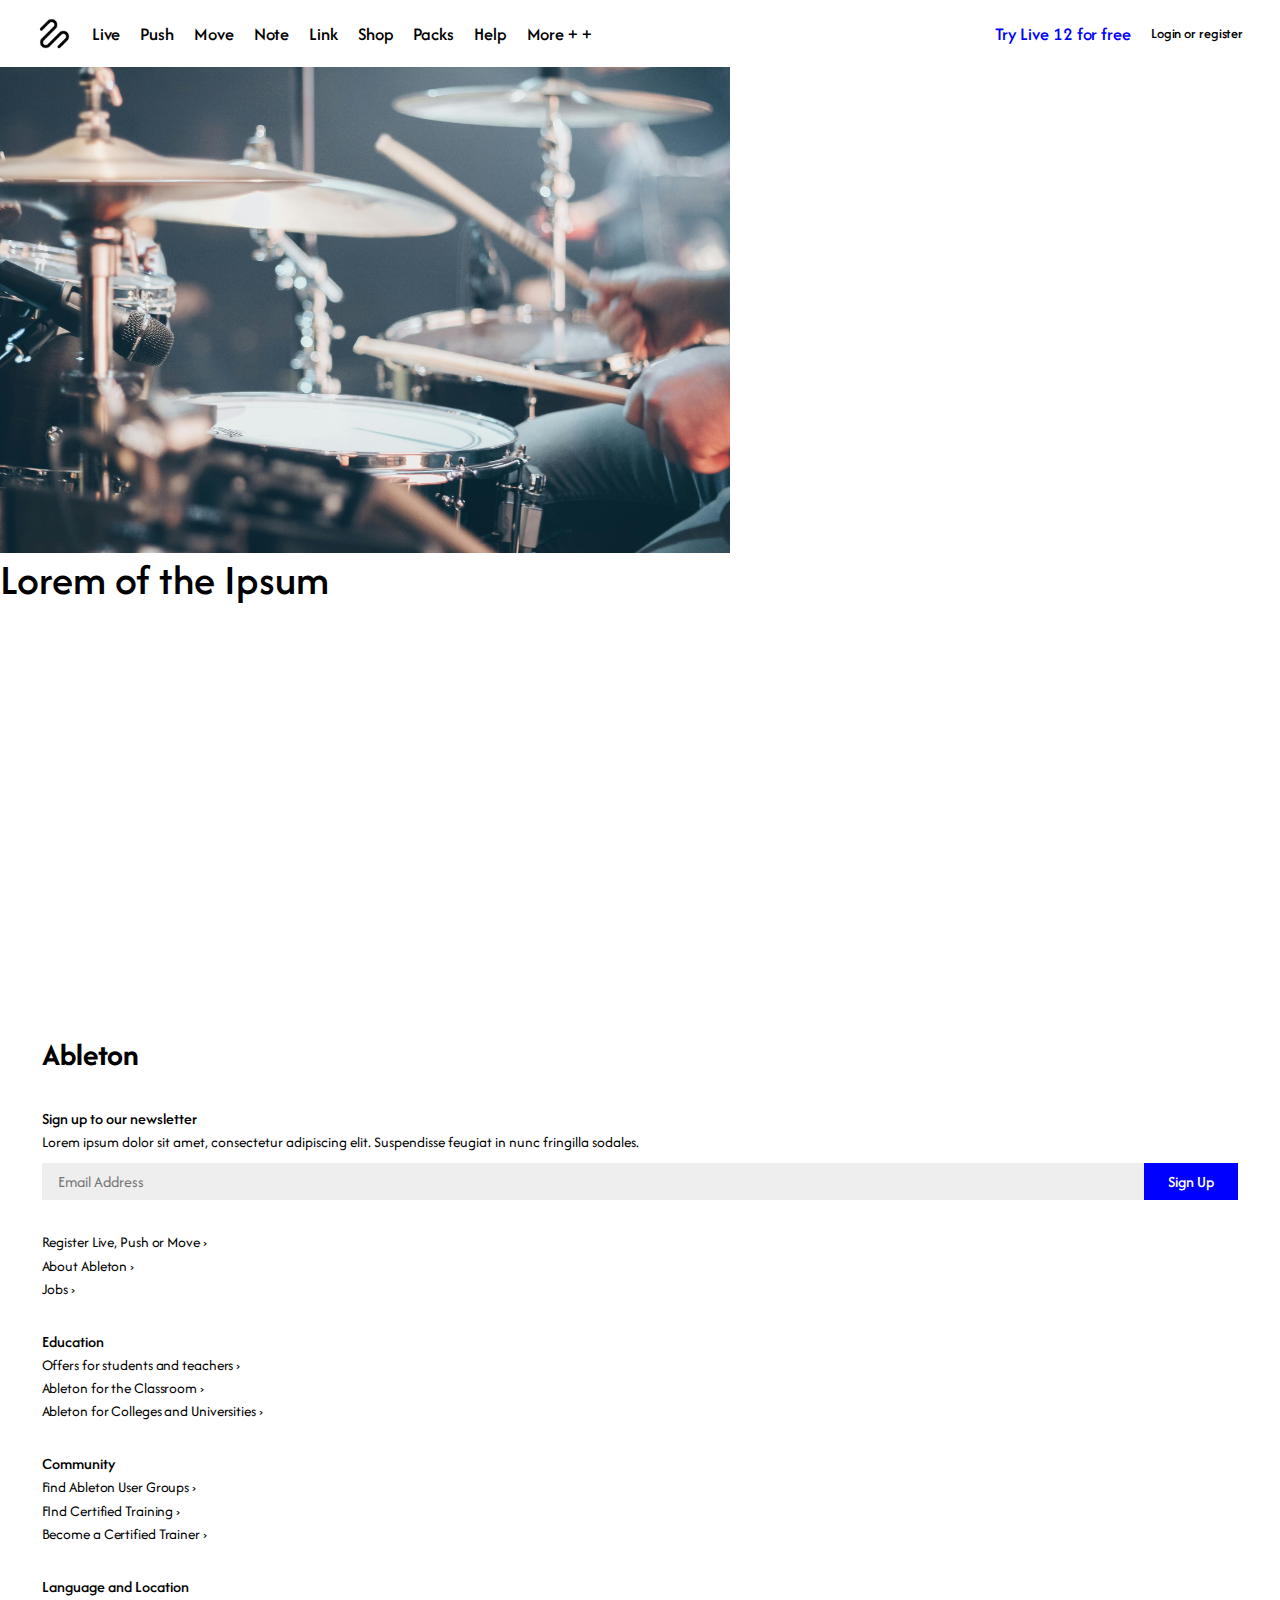
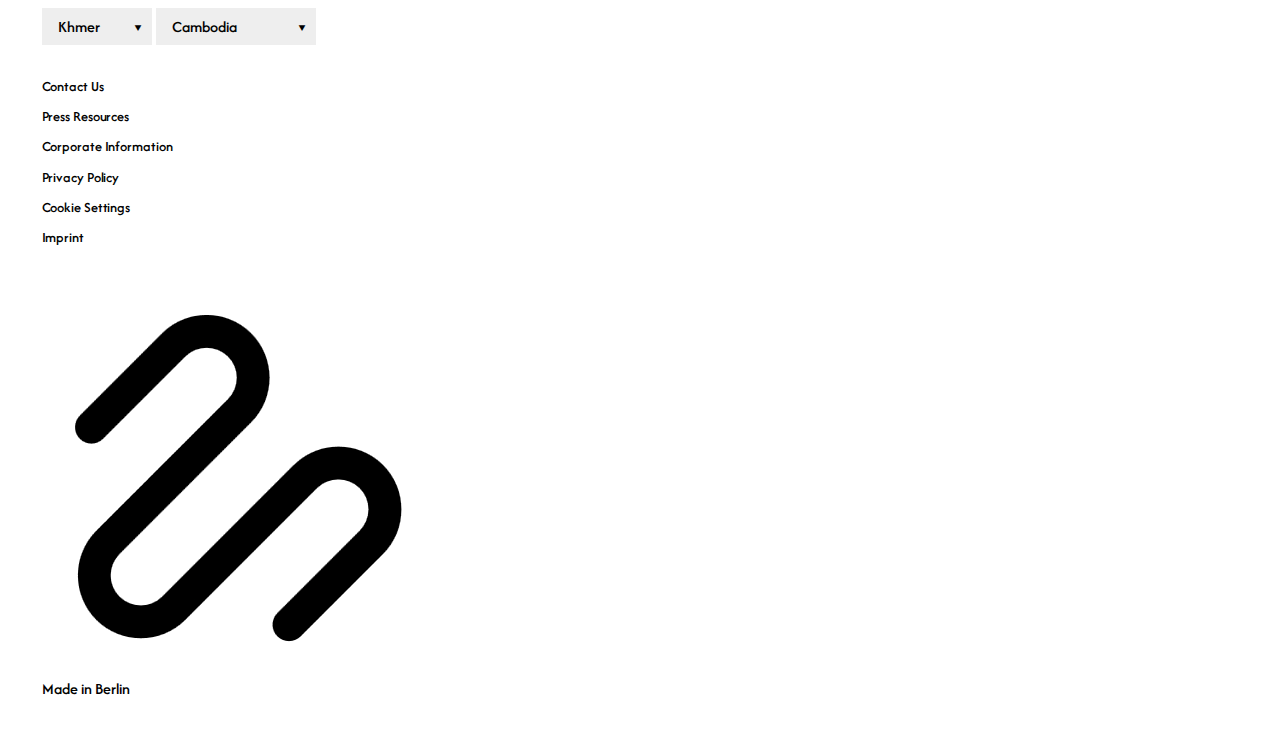
<file: ableton.html>
<!DOCTYPE html>
<html lang="en">
<head>
    <meta charset="UTF-8">
    <meta name="viewport" content="width=device-width, initial-scale=1.0">
    <title>Ableton - Recreate</title>

    <!-- stylesheets -->
    <link rel="stylesheet" href="styles/global-style.css">
    <link rel="stylesheet" href="styles/header-style.css">
    <link rel="stylesheet" href="styles/footer-style.css">
    <link rel="stylesheet" href="styles/index-style.css">
</head>
<body>
    <header>
        <!-- Mobile Header -->
        <div class="mobile-header">
                <img src="assets/icons/gestures-dark.png" alt="Logo" class="nav-logo" />
                <button id="menu-btn" aria-label="Toggle menu">Menu</button>
        </div>

        <!-- Mobile Navigation -->
        <nav id="mobile-nav" class="mobile-menu hidden">
            
            <!-- Primary Links -->
            <div class="mobile-menu-links-primary">
                <a href="#" class="primary-link">Live</a>
                <a href="#" class="primary-link">Push</a>
                <a href="#" class="primary-link">Move</a>
                <a href="#" class="primary-link">Note</a>
                <a href="#" class="primary-link">Link</a>
                <a href="#" class="primary-link">Shop</a>
                <a href="#" class="primary-link">Packs</a>
                <a href="#" class="primary-link">Help</a>
                <a href="#" class="primary-link">Try Live 12 for free</a>
                <a href="#" class="secondary-link">Login or register</a>
            </div>

            <!-- Extra Mobile-Only Links -->
            <div class="mobile-menu-links-secondary">
                <h3>More on Ableton.com:</h3>
                <a href="#" class="secondary-link">Blog</a>
                <a href="#" class="secondary-link">Ableton for the Classroom</a>
                <a href="#" class="secondary-link">Ableton for Colleges and Universities</a>
                <a href="#" class="secondary-link">Certified Training</a>
                <a href="#" class="secondary-link">About Ableton</a>
                <a href="#" class="secondary-link">Jobs</a>
                <a href="#" class="secondary-link">Apprenticeships</a>
            </div>

            <div class="mobile-menu-links-tertiary">
                <h3>More from Ableton:</h3>
                <div class="mobile-menu-horizontal-scroll">
                    <!-- Cards or blocks for extra links -->
                    <div class="scroll-item">
                        <a href="#" class="secondary-link">Loop</a>
                        <p>Lorem ipsum dolor sit amet, consectetur adipiscing elit. Suspendisse feugiat in nunc fringilla sodales.</p>
                    </div>
                    <div class="scroll-item">
                        <a href="#" class="secondary-link">Learning Music</a>
                        <p>Lorem ipsum dolor sit amet, consectetur adipiscing elit. Suspendisse feugiat in nunc fringilla sodales.</p>
                    </div>
                    <div class="scroll-item">
                        <a href="#" class="secondary-link">Learning Synths</a>
                        <p>Lorem ipsum dolor sit amet, consectetur adipiscing elit. Suspendisse feugiat in nunc fringilla sodales.</p>
                    </div>
                    <div class="scroll-item">
                        <a href="#" class="secondary-link">Making Music</a>
                        <p>Lorem ipsum dolor sit amet, consectetur adipiscing elit. Suspendisse feugiat in nunc fringilla sodales.</p>
                    </div>
                </div>
            </div>
        </nav>

        <!-- Desktop Navigation (hidden on mobile) -->
        <nav class="desktop-nav">
            <div class="primary-nav-right">
            <img src="assets/icons/gestures-dark.png" alt="" class="nav-logo" />
            <a href="#" class="primary-link">Live</a>
            <a href="#" class="primary-link">Push</a>
            <a href="#" class="primary-link">Move</a>
            <a href="#" class="primary-link">Note</a>
            <a href="#" class="primary-link">Link</a>
            <a href="#" class="primary-link">Shop</a>
            <a href="#" class="primary-link">Packs</a>
            <a href="#" class="primary-link">Help</a>
            <a href="#" class="primary-link" id="mega-menu">More +</a>
            </div>
            <div class="primary-nav-left">
            <a href="#" class="primary-link" id="interact-link">Try Live 12 for free</a>
            <a href="#" class="secondary-link">Login or register</a>
            </div>
        </nav>

        <!-- Secondary nav (show on both mobile/deskstop) -->
         <div class="secondary-nav">
            <a href="" class="secondary-link">About</a>
            <a href="" class="secondary-link">Jobs</a>
            <a href="" class="secondary-link">Apprenticeships</a>
         </div>
    </header>

    <main>
        <div class="hero-banner">
            <div class="hero-content first">
                <img src="/assets/img/pexels-joshsorenson-995301.jpg" alt="" class="hero-img">
                <h1 class="hero-header">Lorem of the Ipsum</h1>
            </div>
        </div>

        <section class="content-wrapper text"> 
            
        </section>
        <section class="content-wrapper media"> 
            
        </section>
        <section class="content-wrapper text"> 
            
        </section>
        <section class="content-wrapper media"> 
            
        </section>
        <section class="content-wrapper text"> 
            
        </section>
        <section class="content-wrapper media"> 
            
        </section>
        <section class="content-wrapper text"> 
            
        </section>
        <section class="content-wrapper media"> 
            
        </section>
        <section class="content-wrapper text"> 
            
        </section>
        <section class="content-wrapper media"> 
            
        </section>
        <section class="content-wrapper text"> 
            
        </section>
        <section class="content-wrapper media"> 
            
        </section>
    </main>

    <footer> <!-- footer stays the same -->
        <h1>Ableton</h1>
        <div class="footer-content">
            <div class="footer-item">
                <h4>Sign up to our newsletter</h4>
                <p>Lorem ipsum dolor sit amet, consectetur adipiscing elit. Suspendisse feugiat in nunc fringilla sodales.</p>
                <form class="newsletter-form">
                    <input type="email" placeholder="Email Address" required>
                    <button type="submit">Sign Up</button>
                </form>
            </div>
            <div class="footer-item">
                <a href="#" class="footer-link">Register Live, Push or Move</a>
                <a href="#" class="footer-link">About Ableton</a>
                <a href="#" class="footer-link">Jobs</a>
            </div>
            <div class="footer-item">
                <h4>Education</h4>
                <a href="#" class="footer-link">Offers for students and teachers</a>
                <a href="#" class="footer-link">Ableton for the Classroom</a>
                <a href="#" class="footer-link">Ableton for Colleges and Universities</a>
            </div>
            <div class="footer-item">
                <h4>Community</h4>
                <a href="#" class="footer-link">Find Ableton User Groups</a>
                <a href="#" class="footer-link">FInd Certified Training</a>
                <a href="#" class="footer-link">Become a Certified Trainer</a>
            </div>
            <div class="footer-item">
                <h4>Language and Location</h4>
                <div class="language-location-selectors">
                    <div class="custom-select short">
                        <select name="language">
                        <option value="kh">Khmer</option>
                        <option value="en">English</option>
                        <option value="fr">French</option>
                        <option value="es">Spanish</option>
                        </select>
                    </div>

                    <div class="custom-select long">
                        <select name="location">
                        <option value="kh">Cambodia</option>
                        <option value="us">United States</option>
                        <option value="ca">Canada</option>
                        <option value="uk">United Kingdom</option>
                        </select>
                    </div>
                </div>
            </div>
        </div>
        <div class="footer-fine">
            <div class="footer-fine-item">
                <a href="#" class="fine-link">Contact Us</a>
                <a href="#" class="fine-link">Press Resources</a>
                <a href="#" class="fine-link">Corporate Information</a>
                <a href="#" class="fine-link">Privacy Policy</a>
                <a href="#" class="fine-link">Cookie Settings</a>
                <a href="#" class="fine-link">Imprint</a>
            </div>
            <div class="footer-brand">
                <img src="assets/icons/gestures-dark.png" alt="Logo" class="footer-logo" />
                <h4>Made in Berlin</h4>
            </div>  
        </div>
    </footer>
</body>

<!-- SCRIPT -->
<script src="script.js"></script>

</html>
</file>
<file: styles/global-style.css>
/* font: Afacad */
@import url('https://fonts.googleapis.com/css2?family=Afacad:ital,wght@0,400..700;1,400..700&display=swap');

/* apply to all */
* {
    margin: 0;
    color: black;
    font-family: afacad;
    text-decoration: none;
}

/* === TEXT === */

/* --- LINKS --- */
a {
    font-weight: 500;
    letter-spacing: -0.1px;
}

.primary-link {
    font-size: 1.45rem;
}

.secondary-link {
    font-size: 0.9rem;
}

.fine-link {
    font-size: 0.90rem;
}

.footer-link {
    font-size: 0.95rem;
    font-weight: 300;
}

#interact-link {
    color: #0000ff;
}

/* --- HEADINGS and P--- */
h1 {

}

h2 {

}

h3 {
    font-size: 1.35rem;
}

h4 {
    font-weight: 500;
}

p {
    font-size: 0.95rem;
    font-weight: 300;
}
</file>
<file: styles/header-style.css>
/* === MOBILE-FIRST === */
.secondary-nav {
    display: none;
}

.mobile-header {
    background-color: #ffffff;
    width: 100vw;
    display: flex;
    align-items: center;
    gap: 1.5rem;
    padding: 1.1rem;
    transition: background-color 0.3s ease; /* transition color when menu is active*/
    position: relative;
    z-index: 1001;
}

/* mobile header turns blue when menu is active */
.mobile-header.menu-active {
    background-color: #0000ff;
}

.mobile-menu {
    color: #ffffff;
    background-color: #0000ff;
    width: 100vw;
    display: flex;
    flex-direction: column;
    align-items: left;
    text-align: start;
    padding-left: 1.5rem;
    padding: 1.5rem 1.5rem 0rem 1.5rem;
    max-height: 0;
    overflow: hidden;
    opacity: 0;
    transition: max-height 0.5s ease, opacity 0.3s ease;
    position: absolute;
    z-index: 1000;
}

.mobile-menu.slide-down {
    max-height: 1000px;
    opacity: 1;
}

header, a, h3, p {
    color: #ffffff;
}

.desktop-nav {
    display: none;
}

.mobile-menu-links-primary {
    display: flex;
    flex-direction: column;
    gap: 1.5rem;
    padding-bottom: 0.8rem;
}

.mobile-menu-links-secondary {
    display: flex;
    flex-direction: column;
    gap: 0.9rem;
    padding-bottom: 0.8rem;
}

.mobile-menu-horizontal-scroll {
    overflow-x: auto;
    display: flex;
    gap: 0.5rem;
    padding-block: 1.5rem;
    overflow-y: hidden;
}

.scroll-item {
    flex: 0 0 auto; /* prevent shrinking or growing */
    width: 15em;
    border-radius: 8px;

    display: flex;
    flex-direction: column;
    justify-content: flex-start;
}

.scroll-item p {
    font-size: 0.8rem;
    color: #ffffff;
}


/* --- MOBILE NAV LINKS ---*/
/* menu button with transition */
#menu-btn {
    border: none;
    background-color: transparent;
    font-size: 1.45rem;
    font-weight: 500;
    color: black;
    transition: color 0.3s ease; /* Add this line */
}

#menu-btn.menu-open {
    color: white;
}


#menu-btn::after {
    content: "▼";
    font-size: 0.45rem;
    margin-left: 0.7rem;
    position: absolute;
    top: 2.1rem;
    color: inherit;
    transition: transform 0.3s ease;
}

#menu-btn.menu-open::after {
    transform: rotate(180deg); /* rotate arrow */
}

.nav-logo {
    width: 35px;
}

/* === MEDIA QUIERIES === */

/* --- LARGER SCREENS --- */
@media screen and (min-width: 1000px) { /* exit burger menu */
    /* visibility */
    .mobile-header, .mobile-menu {
        display: none;
    }

    /* text colors */
    header, a, h3, p {
        color: #000000;
    }
    
    /* desktop nav */
    .desktop-nav {
        display: flex;
        justify-content: space-between;
        align-items: center;
        padding: 1rem 2.3rem 1rem 2.3rem;
    }
    .primary-nav-right, .primary-nav-left {
        display: flex;
        align-items: center;
        gap: 1.25rem;
    }
    .primary-link {
        font-size: 1.15rem;
    }
    #mega-menu::after {
    content: " +";
    color: inherit;
    }
    #mega-menu.active::after {
        content: " -";
    }

    /* secondary nav */

    /* secondary nav layout*/
    .secondary-nav {
        display: flex;
        flex-direction: column;
        gap: 2rem;
        padding: 1rem 2.5rem 2.5rem 2.5rem;
    }
    .secondary-menu-horizontal {
        display: flex;
        gap: 3rem;
    }
    .secondary-menu-links a {
        margin-right: 2rem;
    }

    /* secondary nav text */
    .secondary-nav h2 {
        font-weight: 500;
        margin-bottom: 0.5rem;
    }
    .secondary-nav a {
        font-weight: 400;
        font-size: 1.25rem;
    }
    .secondary-nav p {
        font-size: 1.25rem;
    }
    .secondary-menu-horizontal a {
        font-weight: 500;
    }
    
}
</file>
<file: styles/footer-style.css>
/* === MOBILE-FIRST === */
footer a, h1, h4, p {
    color: black;
}

/* --- LAYOUT --- */
footer, .footer-content, .footer-item, .footer-fine, .footer-fine-item {
    display: flex;
    flex-direction: column;
    gap: 2rem;
}

footer {
    padding: 2.6rem;
}

.footer-item {
    gap: 0.2rem;
    
}

.footer-fine-item {
    gap: 0.7rem;
}

/* --- FORMS ---*/

/* newsletter form */
.newsletter-form {
    display: flex;
    margin-top: 0.5rem;
}

.newsletter-form input[type="email"] {
    flex: 1;
    padding: 0.5rem 0.5rem 0.5rem 1rem;
    font-size: 1em;
    background-color: #eee;
    border: none;
}

.newsletter-form button {
    padding: 0.5rem 1.5rem 0.5rem 1.5rem;
    font-size: 1rem;
    background-color: #0000ff;
    color: white;
    font-weight: 500;
    border: none;
    cursor: pointer;
}

.newsletter-form button:hover {
    background-color: #0056b3;
}

/* language/location selection form */
.language-location-selectors {
    display: flex;
    gap: 4px;
    margin-top: 0.5rem;
}

.custom-select {
    position: relative;
}

.custom-select select {
  width: 100%;
  appearance: none;
  padding: 0.5rem 0.5rem 0.5rem 1rem;
  font-size: 1em;
  font-weight: 500;
  border: none;
  background-color: #eee;
  cursor: pointer;
}

/* dropdown arrows */
.custom-select::after {
    content: "▼";
    position: absolute;
    font-size: 0.5rem;
    top: 50%;
    right: 10px;
    transform: translateY(-50%);
    pointer-events: none;
    color: #000;
}

/* dropdown widths */
.custom-select.short {
    flex: 0 0 110px;
}

.custom-select.long {
    flex: 0 0 160px;
}

/* --- Links? --- */
.footer-link::after {
    content: " ›";
    color: inherit;
}

/* === MEDIA QUIERIES === */

/* --- TABLETS --- */
@media screen and (min-width: 800px) { /* content layout */
    
}

/* --- LARGER SCREENS --- */
@media screen and (min-width: 1000px) { /* exit burger menu */

}
</file>
<file: styles/index-style.css>
/* mobile first */

/* LAYOUT */
main, .content-wrapper {
    height: auto;
    width: 100%;
    display: flex;
    flex-direction: column;
    gap: 1rem;
    text-align: start;
}
.medium {
    display: none;
}
.large {
    display: none;
}

/* HERO */
.hero-banner {
    overflow-x: hidden;
    overflow-y: hidden;
}
.hero-content {
    position: relative;
}

/* HERO IMG */
.hero-banner img,
.hero-content .hero-img { 
    width: 100%;
    height: auto;
    display: block;
}
.second .hero-img {
    margin: 8% 0 0 8%;
}
.third .hero-img {
    position: relative;
    bottom: 5vh;
    right: 8%;
    z-index: 4;
}

/* HERO TEXT */
.hero-text {
    position: absolute;
    z-index: 5;
}
.hero-header {
    font-size: calc(1.75rem + 1vw);
    font-weight: 500;
    line-height: 1.25;
}
.hero-link {
    text-decoration: underline;
}
.first .hero-text {
    top: 12%;
    left: 10%;
    max-width: 70%;
}
.second .hero-text {
    top: 10%;
    left: 17%;
    max-width: 70%;
}
.third .hero-text {
    top: 0;
    left: 10%;
    max-width: 70%;
}
.hero-link::after {
    content: " ›";
    color: inherit;
}

/* MAIN CONTENT */

.content-wrapper, .more-links {
    padding: 1rem 8vw 0rem 8vw;
}
.category-article, .article-other  {
    width:100%;
    text-align: start;
    padding-bottom: 2rem;
}
main .primary-link {
    text-align: center;
    font-size: 1.1rem;
}
.article-img {
    width: 100%;
    aspect-ratio: 4 / 3;
    object-fit: cover;
}
.category-headline {
    padding-top: 0.3rem;
    display: flex;
    flex-direction: column;
    gap: 0.3rem;
}
.category {
    width: fit-content;
    padding: 0.2rem 0.5rem 0.2rem 0.5rem;
    font-weight: 500;
}
.artists {
    background-color: #FED134;
}
.downloads {
    background-color: #FF8389;
}
.videos {
    background-color: #B1C5FF;
}
.more-links {
    background-color: rgb(245, 244, 244);
    padding-block: 2rem;
    font-size: 1.1rem;
    font-weight: 500;
    margin-top: 1rem;
}
.more-links a {
    padding-inline: 0.2rem;
}

/* text */
main a, h1, h2, p {
    color: #000000;
}

main h1, h2 {
    font-size: 1.30rem;
}

.category-headline a, .article-other a {
    font-size: 1.15rem;
}

/* === MEDIA QUERIES === */

/* --- TABLETS (2 columns) --- */
@media screen and (min-width: 600px) { /* for grids */
    main h1, h2 {
        font-size: calc(1.75rem + 0.5vw);
    }
    .articles-grid {
        display: grid;
        grid-template-columns: 1fr 1fr;
        gap: 2.5rem;
    }
    .article-img {
        height: 180px;
    }
    .more-links, .more-links p, .more-links a {
        text-align: center;
        font-size: 1.5rem;
    }
}

/* --- LARGER SCREENS (3 columns) --- */
@media screen and (min-width: 1030px) { /* for grids */
    .large {
        display: block;
    }
    .medium {
        display: none !important;
    }
    .content-title {
        display: flex;
        justify-content: space-between;
        align-items: center;
        margin-bottom: 1rem;
    }
    .article-category a {
        font-size: calc(1rem + 0.5vw);
        margin-left: 1rem;
    }
    .articles-grid {
        grid-template-columns: 1fr 1fr 1fr; /* 3 columns */
    }
    .article-img {
        height: 180px;
    }
}

@media screen and (min-width: 770px) { /* for extra links and hero */
    .content-wrapper .mobile {
        display: none;
    }
    .content-title {
        display: flex;
        justify-content: space-between;
        align-items: center;
    }
    .medium {
        display: block;
        font-size: calc(1rem + 0.5vw);
    }
    .medium::after {
        content: " ›";
        font-size: 20px;
    }
    .hero-banner {
        height: 100%;
    }

    /* HERO IMG */
    .first .hero-img {
        width: 57%;
    }
    .second .hero-img {
        position: absolute;
        bottom: 0;
        right: 0;
        width: 35%;
    }
    .third .hero-img {
        transform: translateY(-20%);
        top: 0%;
        right: 0%;
        left: 40%;
        width: 35%;
        bottom: 0%;
        z-index: 4;
    }

    /* HERO TEXT */
    .first .hero-text {
        left: 5%;
    }
    .first .hero-header {
        font-size: calc(1.5rem + 1.5vw);
    }
    .first .hero-link {
        font-size: calc(0.7rem + 1.5vw);
    }
    .second .hero-text {
        position: absolute;
        top: 0;
        left: 67%;
        padding-right: 2vw;
    }
    .third .hero-text {
        position: absolute;
        top: -10%;
        left: 43%;
        padding-right: 2vw;
    }
    .second .hero-header, .third .hero-header {
        font-size: calc(0.5rem + 1.5vw);
    }
}
</file>
